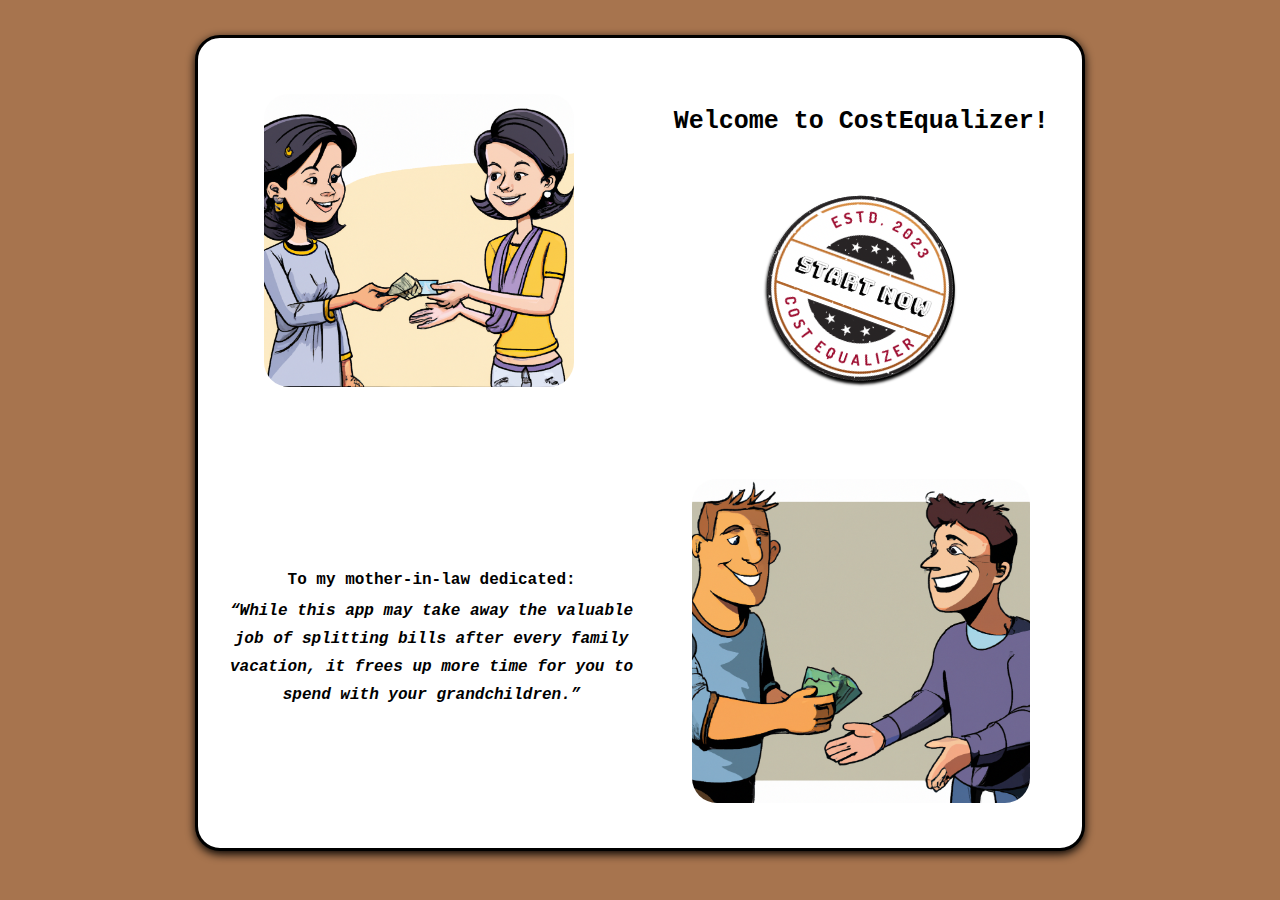
<file: index.html>
<!DOCTYPE html>
<html lang="en">
<head>
    <meta charset="UTF-8">
    <meta http-equiv="X-UA-Compatible" content="IE=edge">
    <meta name="viewport" content="width=device-width, initial-scale=1.0">
    <link rel="stylesheet" href="styles/styleWelcomePage.css">
    <meta name="image" property="og:image" content="assets/startBtn.png">
    <title>CostEqualizer</title>
</head>
<body>

    <main>
            <img src="assets/womanshare.png" alt="Woman Exchange Money" id="img-woman">
        
        <section>
            <h1 class="welcome">Welcome to CostEqualizer!</h1>
            <a href="Calculate.html"><img src="assets/startBtn.png" alt="Start Button" id="startBtnImg"></a>
        </section>

        <aside>
                <p style="margin-bottom:3px">To my mother-in-law dedicated:</p>
                <p>
                    <i><q>While this app may take away the valuable job of splitting bills after every family vacation, it frees up more time for you to spend with your grandchildren.</q></i>
                </p>
        </aside>

        <img src="assets/manshare.png" alt="Man Exchange Money" id="img-man">
    </main>

</body>
</html>
</file>
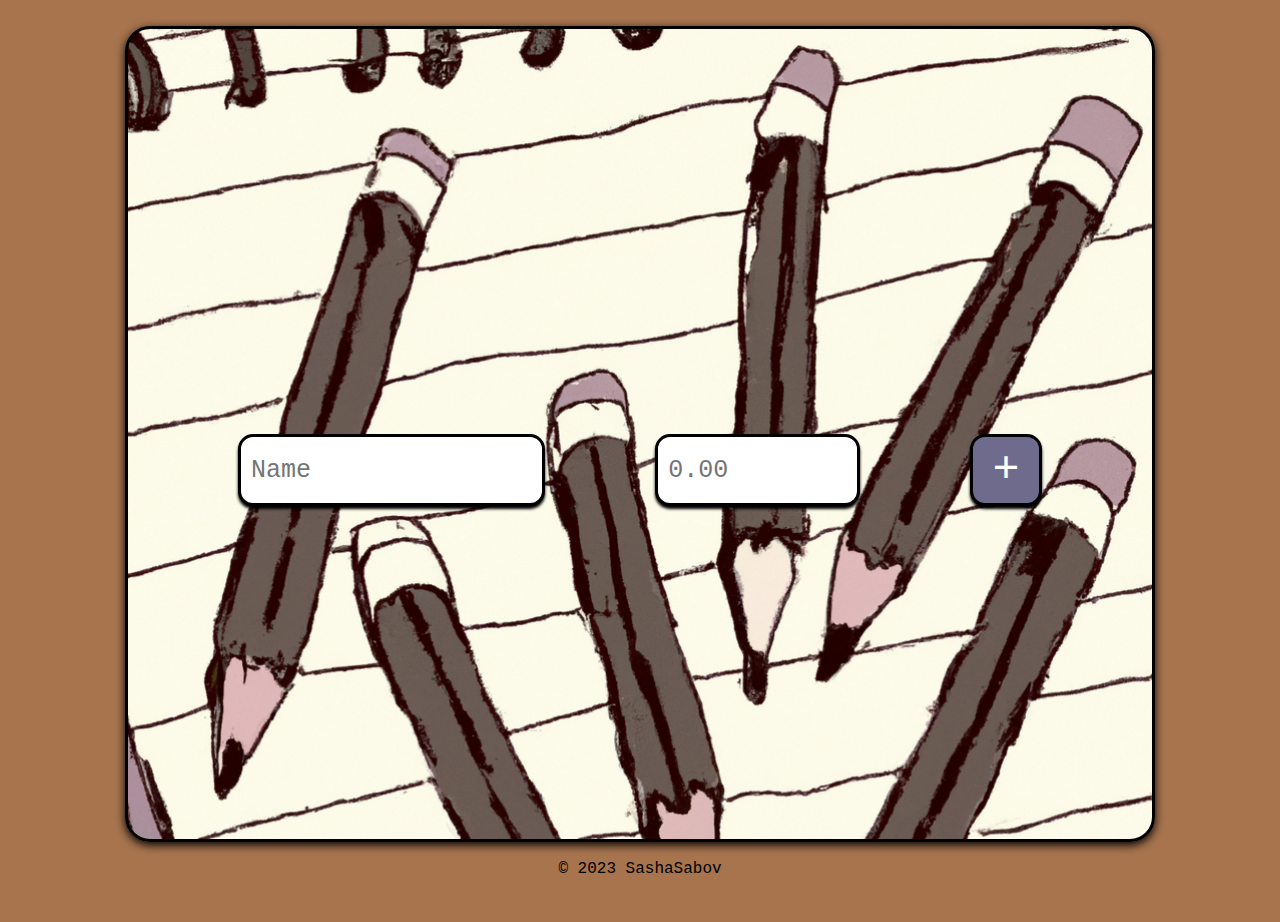
<file: Calculate.html>
<!DOCTYPE html>
<html lang="en">
<head>
    <link rel="stylesheet" href="styles/styleCalculatePage.css">
    <meta charset="UTF-8">
    <meta http-equiv="X-UA-Compatible" content="IE=edge">
    <meta name="viewport" content="width=device-width, initial-scale=1.0">
    <meta name="author" content="SashaSabov">
    <title>CostEqualizer - Split Expenses Calculator</title>
</head>
<body>

    <main>
        <div id="entriesBox">
            <div class="scrollBox">
                <ul id="listOfEntries"></ul> 
                <ul id="tally">
                    <li id="total"></li>
                    <li id="equalAmount"></li>
                </ul>
            </div>
        </div>

        <div class="input-box">
            <input type="text" placeholder="Name" id="name">
            <input type="number" placeholder="0.00" id="amount">
            <button id="addEntryBtn">+</button>
        </div>  

        <button id="calculateBtn">Calculate</button>

        <div id="resultsBox">
            <div class="scrollBox">
                <ul id="listOfResults"></ul>
            </div>
        </div>
        
        <button id="startOverBtn">Start Over</button>
        
        <script src="scripts/dataEntry.js"></script>
    </main>

    <footer>
        <span>&copy; 2023 SashaSabov</span>
    </footer>
    
</body>
</html>
</file>
<file: styles/styleWelcomePage.css>
body {
    font-family: 'Courier New', Courier, monospace;
    display: flex;
    justify-content: center;
    align-items: center;
    background-color: #a7744e;
    padding: 3vh 0;
    text-align: center;
}

ul {
    list-style-type: none;
}

main {
    height: 90vh;
    width: 70%;
    min-width: 340px;
    max-height: 900px;
    display: grid;
    flex-direction: column;
    background-color:white;
    grid-template-rows: 1fr 1fr 1fr 0.5;
    grid-template-columns: 1fr;
    justify-items: center;
    align-items: center;
    border: 3px solid black;
    border-radius: 25px;
    box-shadow: 0 3px 10px black;
}

img {
    width: auto;
    height: 100%;
    min-width: 150px;
    min-height: 150px;
    border-radius: 25px;
    margin:0;
}

#img-woman {
    grid-column: 1;
    grid-row: 1;
}

#img-man {
    grid-column: 1;
    grid-row: 3;
    margin-bottom: 10px;
}

p,h1 {
    line-height: 20px;
    align-self: center;
 }

a {
    margin-bottom: 10px;
}

 section {
    grid-column: 1;
    grid-row: 2;
    height: 100%;
    display: flex;
    flex-direction: column;
    justify-content: space-evenly;
    text-align: center;
}

 #startBtnImg {
    width: 40%;
    max-width: 30vw;
    object-fit: cover;
    transform: rotate(20deg);
    border-radius: 50%;
    background-color: black;
    box-shadow: 0 3px 3px black;
    animation: mymove 2s infinite;
}

@keyframes mymove {
    50% {box-shadow: 0 8px 10px black;}
}

aside {
    display: none;
}

p, h1 {
    line-height: 100%;
}

@media screen and (max-height: 620px){

    main {
        height: 80vh;
        width: 70%;
        min-width: 350px;
        min-height: 350px;
    }

    img {
        border-radius: 25px;
        width: auto;
        height: 150px;
    }

    #startBtnImg{
        width: 60%;
        max-width: 40vw;
    }

    #img-man {
        margin-bottom: 0;
    }

    section {
        height: 40vh;
        justify-content: flex-start;
    }

    aside {
        display: block;
        height: 80%;
        font-size: small;
        margin-right: 0;
    }

    p {
        line-height: 15px;
        align-self: center;
        margin-top: 5px;
        margin-bottom: 0;
     }


    h1 {
        line-height: 20px;
        font-size: 16px;
        margin-bottom: 2vh;
    }
}

@media screen and (max-height: 620px){

    main {
        min-height: 380px;
    }

    img {
        min-width: 100px;
        width: 40%;
    }

    #img-man {
        grid-column: 1;
        grid-row: 1;
        justify-self: end;
        margin-right: 4vw;
        transform: rotate(10deg);
    }

    #img-woman {
        justify-self: start;
        transform: rotate(-10deg);
        margin-left: 4vw;
    }

    aside {
        display: none;
        max-height: 80%;
    }

    .welcome {
        margin-top: 0;
        margin-bottom: 20px;
        font-size: 20px;
    }

    a {
        margin-bottom: 0;
    }

}

@media screen and (min-width: 650px){

    main {
        min-height: 450px;
        grid-template-rows: 1fr 1fr;
        grid-template-columns: 1fr 1fr;
    }
    
    img {
        border-radius: 25px;
        width: 70%;
        height: auto;
    }

    a {
        margin-bottom: 0;
    }

    #img-man {
        grid-column: 2;
        grid-row-start: 2;
        grid-row-end: 4;
        transform: none;
        justify-self: center;
        max-height: 80%;
        max-width: 80%;
        width: auto;
        margin-right: 0;
    }

    #img-woman {
        transform: none;
        margin-left: 0;
        justify-self: center;
        max-width: 45vh;
    }

    section {
        height: 90%;
        grid-column: 2;
        grid-row-start: 1;
        grid-row-end: 2;
    }

    aside {
        display: block;
        max-height: 90%;
        font-size: 16px;
        grid-column: 1;
        grid-row-start: 2;
        grid-row-end: 4;
        margin: 0 0 0 2vw;
    }

    #startBtnImg {
        min-width: 50%;
        max-width: 20vh;
        transform: rotate(20deg);
        max-width: 28vw;
    }

    p,h1 {
        line-height: 2.2vw;
        margin-top: 0;
        font-weight:bolder;
        
     }

     .welcome {
        font-size: 25px;
        margin-top: 8px;
        line-height: 3vw;
    }
}
</file>
<file: styles/styleCalculatePage.css>
body {
    font-family: 'Courier New', Courier, monospace;
    display: flex;
    justify-content: center;
    align-items: center;
    background-color: #a7744e;
    padding: 2vh 0;
    text-align: center;
    flex-direction: column;
}

main {
    height: 90vh;
    width: 80vw;
    min-width: 340px;
    max-height: 900px;
    display: grid;
    grid-template-rows: 1fr 1fr;
    grid-template-columns: 1fr;
    justify-items: center;
    border: 3px solid black;
    border-radius: 25px;
    box-shadow: 0 3px 10px black;
    background-image: url(".././assets/background-pencils.png");
    background-repeat: no-repeat;
    background-size: cover;
}

footer {
    margin: 2vh;
}

#calculateBtn, #startOverBtn {
    display: none;
}

#editBtn, #saveBtn {
    border: none;
    background-image: url(".././assets/edit.png");
    background-size: cover;
    width: 20px;
    height: 20px;
    margin-left: 5px;
    cursor: pointer;
}

#saveBtn {
    background-image: url(".././assets/save.png");
}

#editName, #editAmount {
    display: inline-block;
    border: 2px solid darkgrey;
    box-shadow: none;
    margin-right: 5px;
    padding: 0;
    margin: 5px;
    text-align: center;
    height: 40px;
    font-size: 16px;
}

.input-box {
    grid-row: 2;
    grid-column: 1;
    display: flex;
    justify-content: space-evenly;
    flex-wrap: wrap;
    width: 100%;
    height: 20vh;
    margin-top: 0;
    margin-bottom: 2px;
}

#entriesBox, input, #addEntryBtn, #calculateBtn, #startOverBtn, #resultsBox {
    border-radius: 15px;
    border: 3px solid black;
    box-shadow: 0 3px 3px black;
    -webkit-transition: 0.5s;
    transition: 0.5s;
}

input {
    font-family: 'Courier New', Courier, monospace;
    height: 60px;
    padding: 10px 10px;
    box-sizing: border-box;
    background-color: white;
    outline: none;
    font-size: 20px;
}

#amount {
    width: 200px;
}

#name {
    width: 300px;
    margin-bottom: 20px;
}

input:focus{
    -webkit-transition: 0.5s;
    transition: 0.5s;
}

input:-webkit-autofill {
-webkit-box-shadow: 0 0 0 50px white inset !important;
}

#addEntryBtn, #calculateBtn, #startOverBtn {
    font-family: 'Geogia', Courier, monospace;
    height: 60px;
    color: white;
    background-color: #6f6b8d;
    outline: none;
    cursor: pointer;
    text-align: center;
}

#calculateBtn, #startOverBtn {
    grid-row: 2;
    grid-column: 1;
    margin-top: 2px;
    margin-bottom: 5vh;
    align-self: end;
    width: 200px;
    font-size: 20px;
}

#addEntryBtn:focus {
    box-shadow: none;
}

#addEntryBtn{
    font-size: 45px;
    width: 60px;
    padding: 0;
    margin-bottom: 2px;
}

#startOverBtn {
    grid-row: 2;
    grid-column: 1;
    align-self: end;
}

#entriesBox, #resultsBox {
    display: none;
    grid-row: 1;
    grid-column: 1;
    background-color: white;
    width: auto;
    height: auto;
    max-height: 30vh;
    max-width: 80vw;
    min-width: 50%;
    flex-direction: column;
    align-self: center;
    font-size: 16px;
    overflow: hidden;
    resize:both;
}

#resultsBox {
    display: none;
    grid-row: 2;
    grid-column: 1;
    align-self: start;
    font-weight: bold;
}

.scrollBox {
    height: 100%;
    overflow-y: scroll;
    display: flex;
    flex-direction: column;
    align-items: center;
    padding-right: 0;
}

li {
    padding: 3px;
    list-style-type: none;
}

#listOfEntries, #tally, #listOfResults {
    padding: 0 15px 10px 15px;
    border-bottom-style: dotted;   
    text-align: left;
    margin: 5px;
}

#listOfResults{
    border-bottom-style: none; 
    padding-bottom: 0
}

#tally {
    border-bottom-style: none;
    margin: 0 0;
}

@media screen and (min-width: 650px){

    #entriesBox, #resultsBox {
        font-size: 20px;
        border-radius: 15px;
    }

    #addEntryBtn {
        height: 8vh;
        width: 8vh;
    }

    #amount {
        width: 20%;
    }
    
    #name {
        width: 30%;
        margin-bottom: 20px;
    }

    #editName, #editAmount {
        font-size: 20px;
    }

    #calculateBtn, #startOverBtn{
        margin-bottom: 30px; 
    }

    input {
        height: 8vh;
        font-size: 25px;
    }

    #listOfEntries, #listOfResults{
        margin-top: 10px;
        margin-bottom: 10px;;
    }
}

@media screen and (max-height: 400px){

    #calculateBtn, #startOverBtn {
        height: 50px;
        margin-bottom: 3vh;
    }

    input {
        margin-top: 5px;
        height: 50px;
        font-size: 20px;
    }

    #addEntryBtn {
        width: 50px;
        height: 50px;
        padding: 0;
        margin-bottom: 0;
        margin-top: 5px;
        font-size: 30px;
    }

    #amount {
        width: 150px;
    }
    
    #name {
        width: 250px;
    }

    #resultsBox{
        max-height: 25vh;
    }
}
</file>
